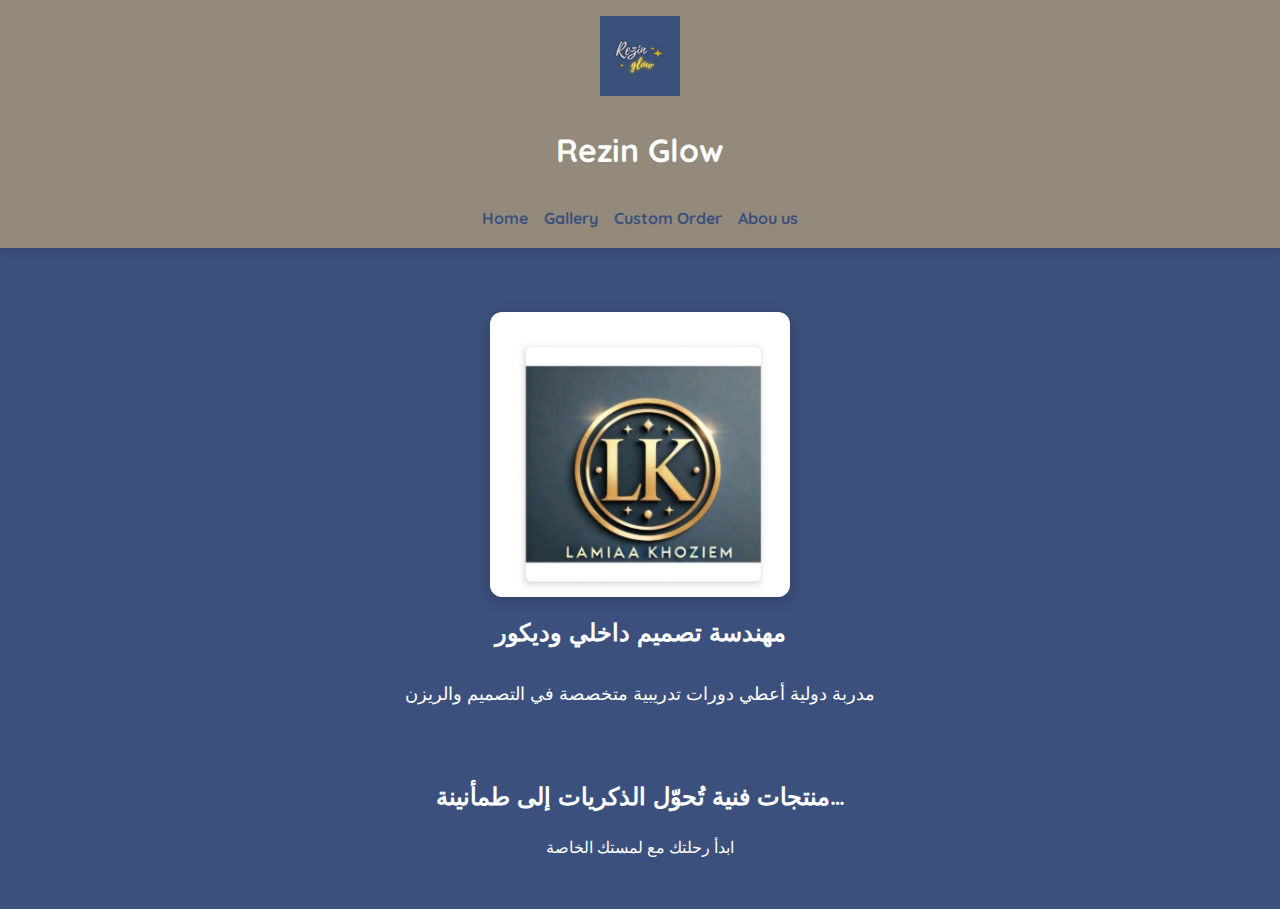
<file: index.html>
<!DOCTYPE html>
<html lang="en">
    <head>
        <meta charset="UTF-8" />
        <meta name="viewport" content="width=device-width, initial-scale=1.0" />
        <title>Rizen - Home</title>
        <link rel="stylesheet" href="styles.css" />
    </head>
    <body class="home">
        <header>
            <div class="header-content">
                <img src="logo.png" alt="Rizen Logo" class="logo" />
                <h1>Rezin Glow</h1>
            </div>
            <nav>
                <a href="index.html">Home</a>
                <a href="gallery.html">Gallery</a>
                <a href="Custom Order.html">Custom Order</a>
                <a href="About us.html">Abou us</a>
            </nav>
        </header>

        <main>
            <section class="intro-section">
                <img src="intro1.png" alt class="intro-img" />
                <h2>مهندسة تصميم داخلي وديكور</h2>
                <p>مدربة دولية أعطي دورات تدريبية متخصصة في التصميم والريزن</p>
            </section>

            <section class="message">
                <h2>منتجات فنية تُحوّل الذكريات إلى طمأنينة…</h2>
                <p>ابدأ رحلتك مع لمستك الخاصة</p>
            </section>
        </main>
    </body>
</html>
</file>
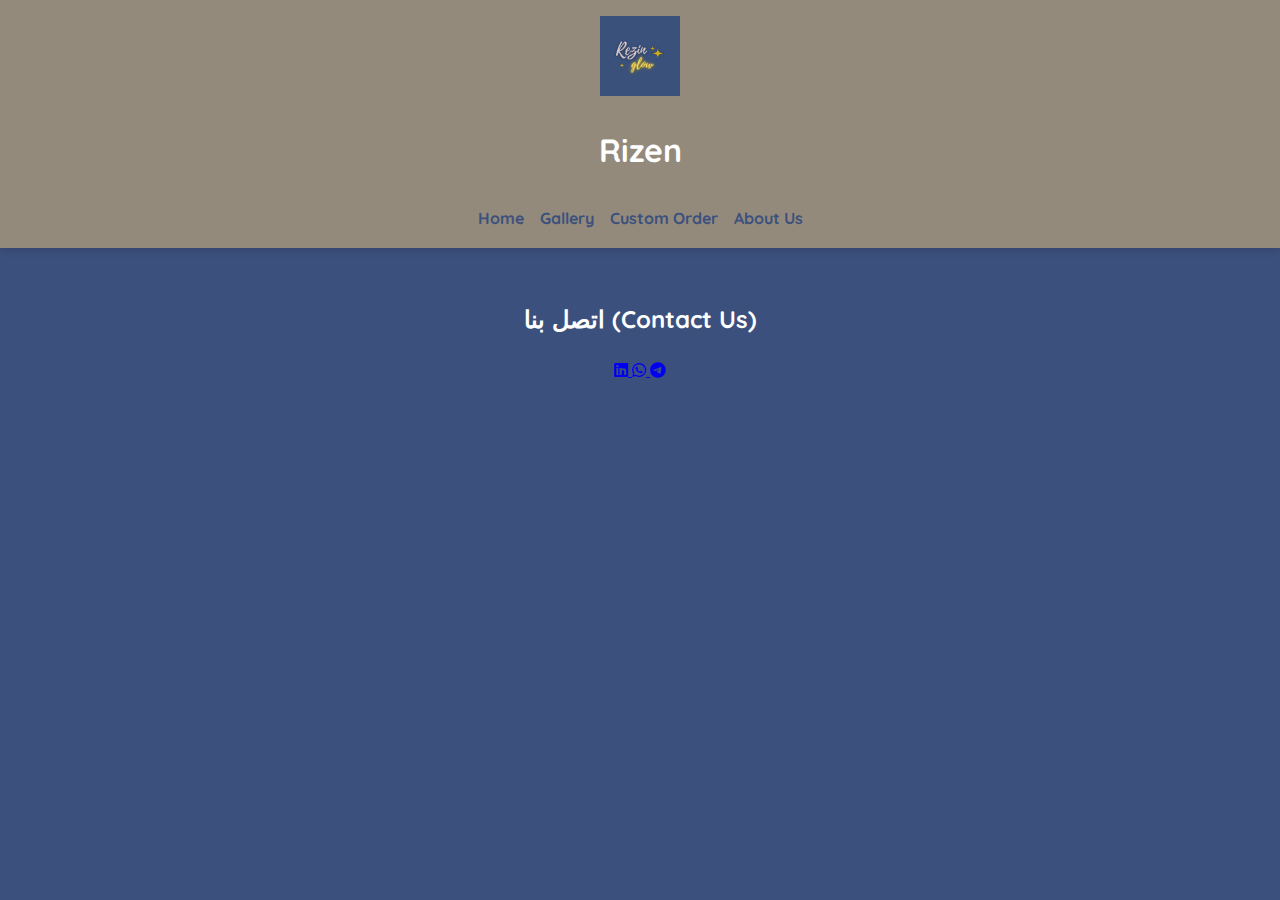
<file: About us.html>
<!DOCTYPE html>
<html lang="en">
    <head>
        <meta charset="UTF-8" />
        <meta name="viewport" content="width=device-width, initial-scale=1.0" />
        <title>Rizen - Contact Us</title>
        <link rel="stylesheet" href="styles.css" />
        <link rel="stylesheet"
            href="https://cdnjs.cloudflare.com/ajax/libs/font-awesome/6.5.0/css/all.min.css" />
    </head>
    <body class="contact">
        <header>
            <div class="header-content">
                <img src="logo.png" alt="Rizen Logo" class="logo" />
                <h1>Rizen</h1>
            </div>
            <nav>
                <a href="index.html">Home</a>
                <a href="gallery.html">Gallery</a>
                <a href="Custom Order.html">Custom Order</a>
                <a href="About us.html">About Us</a>
            </nav>
        </header>

        <main>
            <section class="contact-section">
                <h2>اتصل بنا (Contact Us)</h2>

                <div class="social-icons">
                    <!-- LinkedIn -->
                    <a
                        href="https://www.linkedin.com/in/lamiaa-khoziem-2b21aa23a?utm_source=share&utm_campaign=share_via&utm_content=profile&utm_medium=android_app"
                        target="_blank" class="linkedin" title="LinkedIn">
                        <i class="fab fa-linkedin"></i>
                    </a>

                    <!-- WhatsApp -->
                    <a href="https://wa.me/966581356327"
                        target="_blank" class="whatsapp" title="WhatsApp">
                        <i class="fab fa-whatsapp"></i>
                    </a>

                    <!-- Telegram -->
                    <a href="https://t.me/Lamiaa171"
                        target="_blank" class="telegram" title="Telegram">
                        <i class="fab fa-telegram"></i>
                    </a>
                </div>
            </section>
        </main>
    </body>
</html>
</file>
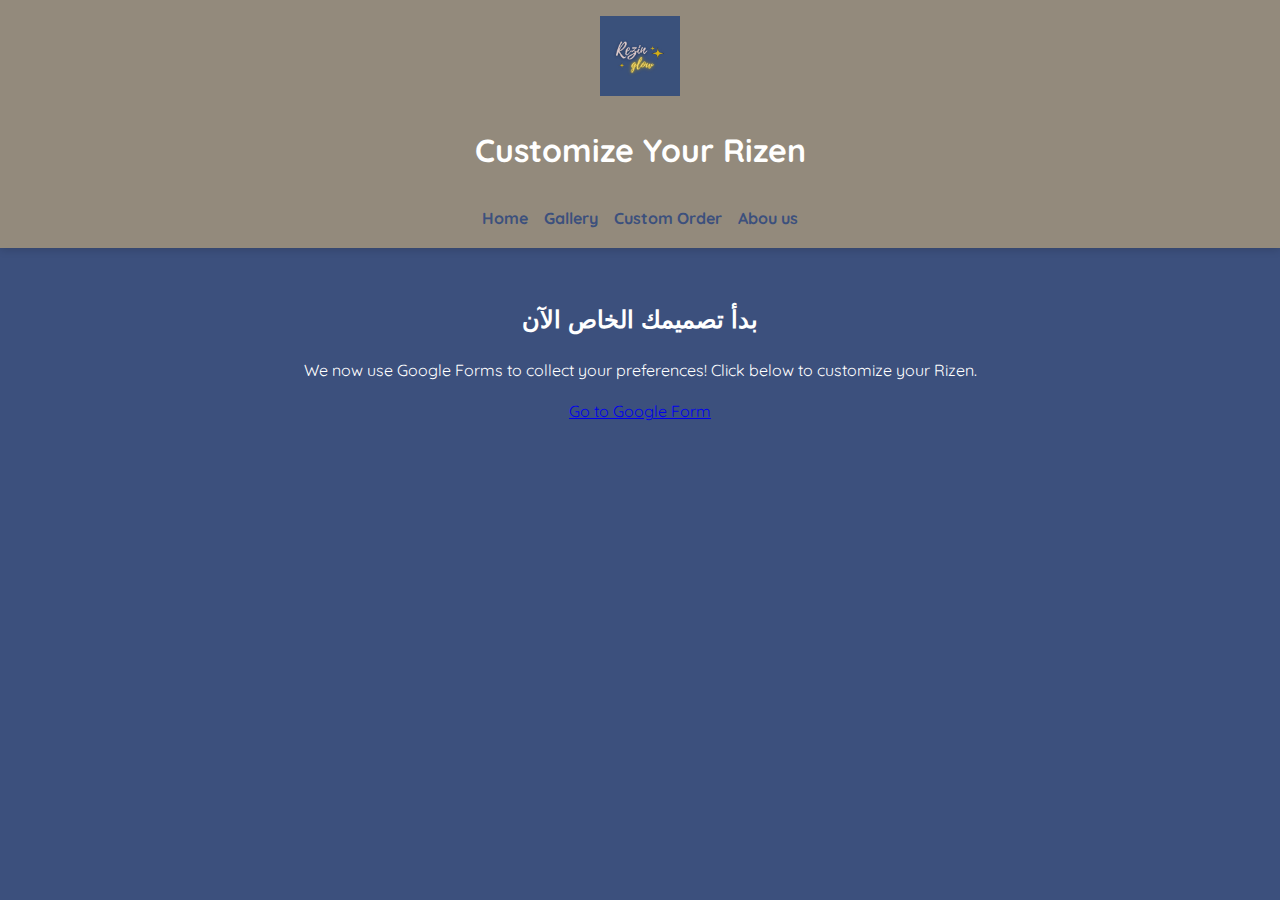
<file: Custom Order.html>
<!DOCTYPE html>
<html lang="en">
    <head>
        <meta charset="UTF-8" />
        <meta name="viewport" content="width=device-width, initial-scale=1.0" />
        <title>Rizen - Survey</title>
        <link rel="stylesheet" href="styles.css" />
    </head>
    <body>
        <header>
            <div class="header-content">
                <img src="logo.png" alt="Rizen Logo" class="logo" />
                <h1>Customize Your Rizen</h1>
            </div>
            <nav>
                <a href="index.html">Home</a>
                <a href="gallery.html">Gallery</a>
                <a href="Custom Order.html">Custom Order</a>
                <a href="About us.html">Abou us</a>
            </nav>
        </header>

        <main>
            <section class="survey-section">
                <h2>بدأ تصميمك الخاص الآن</h2>
                <p>We now use Google Forms to collect your preferences! Click
                    below to customize your Rizen.</p>

                    <a href="https://forms.gle/CJjSgATUyrpqx5yc7" target="_blank" class="survey-button">
                        Go to Google Form
                      </a>
                      
                </a>
            </section>
        </main>
    </body>
</html>
</file>
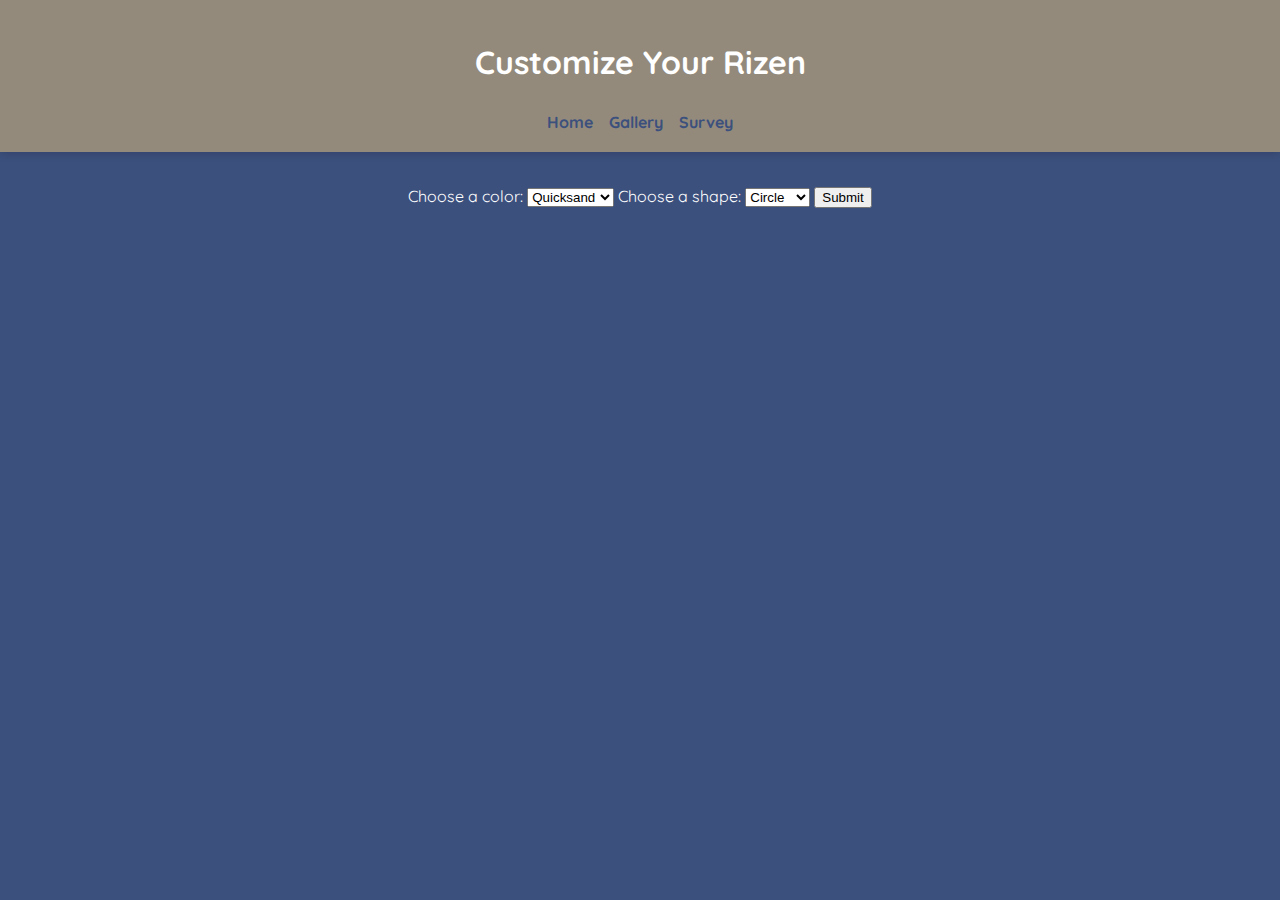
<file: survey.html>
<!DOCTYPE html>
<html lang="en">
    <head>
        <meta charset="UTF-8">
        <meta name="viewport" content="width=device-width, initial-scale=1.0">
        <title>Rizen - Survey</title>
        <link rel="stylesheet" href="styles.css">
    </head>
    <body>
        <header>
            <h1>Customize Your Rizen</h1>
            <nav>
                <a href="index.html">Home</a>
                <a href="gallery.html">Gallery</a>
                <a href="survey.html">Survey</a>
            </nav>
        </header>
        <main>
            <form>
                <label for="color">Choose a color:</label>
                <select id="color" name="color">
                    <option value="quicksand">Quicksand</option>
                    <option value="royalblue">Royal Blue</option>
                </select>

                <label for="shape">Choose a shape:</label>
                <select id="shape" name="shape">
                    <option value="circle">Circle</option>
                    <option value="square">Square</option>
                </select>

                <button type="submit">Submit</button>
            </form>
        </main>
    </body>
</html>
</file>
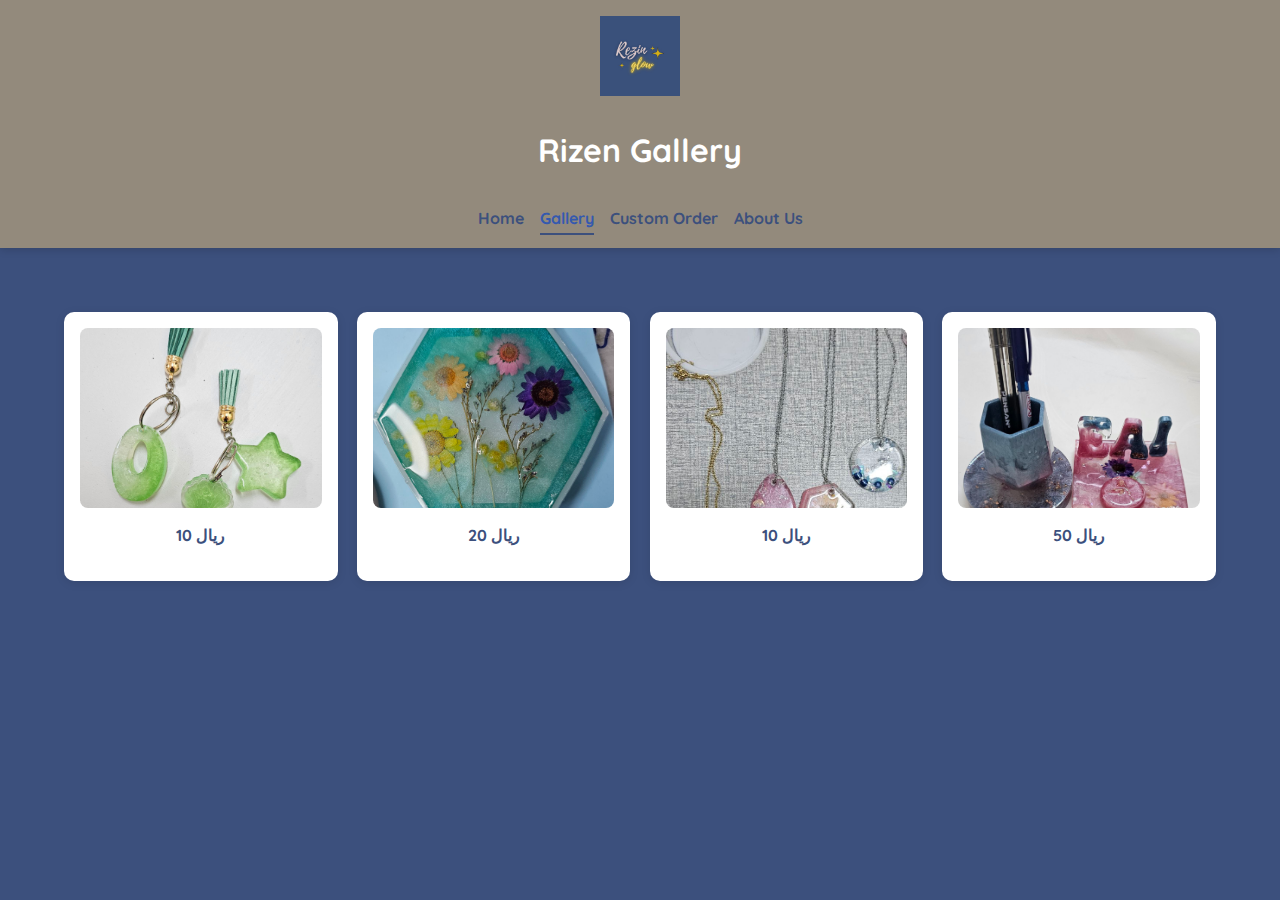
<file: lolo/gallery.html>
<!DOCTYPE html>
<html lang="en">
    <head>
        <meta charset="UTF-8" />
        <meta name="viewport" content="width=device-width, initial-scale=1.0" />
        <title>Rizen - Gallery</title>
        <link rel="stylesheet" href="styles.css" />
    </head>
    <body>
        <header>
            <div class="header-content">
                <img src="logo.png" alt="Rizen Logo" class="logo" />
                <h1>Rizen Gallery</h1>
            </div>
            <nav>
                <a href="index.html">Home</a>
                <a href="gallery.html" class="active">Gallery</a>
                <a href="Custom Order.html">Custom Order</a>
                <a href="About us.html">About Us</a>
            </nav>
        </header>

        <main>
            <section class="gallery">
                <div class="gallery-item">
                    <img src="Rizen 1.png" alt="Rizen 1" />
                    <p>10 ريال</p>
                </div>
                <div class="gallery-item">
                    <img src="Rizen 2.png" alt="Rizen 2" />
                    <p>20 ريال</p>
                </div>
                <div class="gallery-item">
                    <img src="Rizen 3.png" alt="Rizen 3" />
                    <p>10 ريال</p>
                </div>
                <div class="gallery-item">
                    <img src="Rizen 4.png" alt="Rizen 4" />
                    <p>50 ريال</p>
                </div>
            </section>
        </main>
    </body>
</html>
</file>
<file: styles.css>
@import url('https://fonts.googleapis.com/css2?family=Quicksand&display=swap');

body {
  margin: 0;
  padding: 0;
  background-color: #3C507D; /* Sapphire */
  font-family: 'Quicksand', sans-serif;
  color: white;
  line-height: 1.6;
}

/* Logo */
.logo {
  width: 80px;
  height: auto;
}

/* Header */
header {
  background-color: #938a7c; /* Shellstone */
  padding: 1rem;
  text-align: center;
  box-shadow: 0 2px 8px rgba(0,0,0,0.15);
}

.header-content {
  display: flex;
  flex-direction: column;
  align-items: center;
  gap: 0.5rem;
}

nav {
  display: flex;
  justify-content: center;
  flex-wrap: wrap;
  gap: 1rem;
  font-family: 'Quicksand', sans-serif;
  margin-top: 0.5rem;
}

nav a {
  color: #3C507D;
  text-decoration: none;
  font-weight: bold;
  font-size: 1rem;
  position: relative;
  transition: color 0.3s ease;
}

nav a:hover,
nav a:focus {
  color: #5a72a3;
}

nav a::after {
  content: "";
  position: absolute;
  left: 0;
  bottom: -3px;
  width: 0;
  height: 2px;
  background-color: #3C507D;
  transition: width 0.3s ease;
}

nav a:hover::after,
nav a:focus::after {
  width: 100%;
}

nav a.active {
  color: #3459af;
}

nav a.active::after {
  width: 100%;
}

main {
  padding: 2rem;
  text-align: center;
}

/* Intro Section */
.intro-section {
  display: flex;
  flex-direction: column;
  align-items: center;
  justify-content: center;
  text-align: center;
  padding: 2rem 1rem;
  font-family: 'Quicksand', sans-serif;
  color: #ffffff;
}

.intro-section h2 {
  font-size: 1.5rem;
  margin-top: 1rem;
}

.intro-section p {
  font-size: 1.1rem;
  margin-top: 0.5rem;
}

.intro-section .intro-img {
  width: 100%;
  max-width: 300px;
  height: auto;
  border-radius: 12px;
  box-shadow: 0 4px 15px rgba(0, 0, 0, 0.2);
}

/* Gallery Responsive Grid */
.gallery {
  display: grid;
  grid-template-columns: repeat(auto-fit, minmax(160px, 1fr));
  gap: 1.2rem;
  padding: 2rem;
}

.gallery-item {
  background-color: #fff;
  border-radius: 10px;
  padding: 1rem;
  box-shadow: 0 2px 10px rgba(0, 0, 0, 0.1);
  text-align: center;
  color: #3C507D;
  font-family: 'Quicksand', sans-serif;
}

.gallery-item img {
  width: 100%;
  height: 180px;
  object-fit: cover;
  border-radius: 8px;
}

.gallery-item p {
  margin-top: 0.5rem;
  font-size: 1rem;
  font-weight: bold;
}

/* Media Queries */
@media (max-width: 768px) {
  .header-content {
    flex-direction: column;
  }

  nav {
    flex-direction: column;
    gap: 0.5rem;
  }

  main {
    padding: 1rem;
  }

  .gallery {
    padding: 1rem;
    grid-template-columns: repeat(auto-fit, minmax(140px, 1fr));
  }

  .gallery-item img {
    height: 140px;
  }
}

@media (max-width: 480px) {
  nav a {
    font-size: 0.95rem;
  }

  .gallery-item p {
    font-size: 0.9rem;
  }

  .logo {
    width: 60px;
  }

  .intro-section .intro-img {
    max-width: 250px;
  }
}
</file>
<file: lolo/styles.css>
@import url('https://fonts.googleapis.com/css2?family=Quicksand&display=swap');

body {
  margin: 0;
  padding: 0;
  background-color: #3C507D; /* Sapphire */
  font-family: 'Quicksand', sans-serif;
  color: white;
  line-height: 1.6;
}

/* Logo */
.logo {
  width: 80px;
  height: auto;
}

/* Header */
header {
  background-color: #938a7c; /* Shellstone */
  padding: 1rem;
  text-align: center;
  box-shadow: 0 2px 8px rgba(0,0,0,0.15);
}

.header-content {
  display: flex;
  flex-direction: column;
  align-items: center;
  gap: 0.5rem;
}

nav {
  display: flex;
  justify-content: center;
  flex-wrap: wrap;
  gap: 1rem;
  font-family: 'Quicksand', sans-serif;
  margin-top: 0.5rem;
}

nav a {
  color: #3C507D;
  text-decoration: none;
  font-weight: bold;
  font-size: 1rem;
  position: relative;
  transition: color 0.3s ease;
}

nav a:hover,
nav a:focus {
  color: #5a72a3;
}

nav a::after {
  content: "";
  position: absolute;
  left: 0;
  bottom: -3px;
  width: 0;
  height: 2px;
  background-color: #3C507D;
  transition: width 0.3s ease;
}

nav a:hover::after,
nav a:focus::after {
  width: 100%;
}

nav a.active {
  color: #3459af;
}

nav a.active::after {
  width: 100%;
}

main {
  padding: 2rem;
  text-align: center;
}

/* Intro Section */
.intro-section {
  display: flex;
  flex-direction: column;
  align-items: center;
  justify-content: center;
  text-align: center;
  padding: 2rem 1rem;
  font-family: 'Quicksand', sans-serif;
  color: #ffffff;
}

.intro-section h2 {
  font-size: 1.5rem;
  margin-top: 1rem;
}

.intro-section p {
  font-size: 1.1rem;
  margin-top: 0.5rem;
}

.intro-section .intro-img {
  width: 100%;
  max-width: 300px;
  height: auto;
  border-radius: 12px;
  box-shadow: 0 4px 15px rgba(0, 0, 0, 0.2);
}

/* Gallery Responsive Grid */
.gallery {
  display: grid;
  grid-template-columns: repeat(auto-fit, minmax(160px, 1fr));
  gap: 1.2rem;
  padding: 2rem;
}

.gallery-item {
  background-color: #fff;
  border-radius: 10px;
  padding: 1rem;
  box-shadow: 0 2px 10px rgba(0, 0, 0, 0.1);
  text-align: center;
  color: #3C507D;
  font-family: 'Quicksand', sans-serif;
}

.gallery-item img {
  width: 100%;
  height: 180px;
  object-fit: cover;
  border-radius: 8px;
}

.gallery-item p {
  margin-top: 0.5rem;
  font-size: 1rem;
  font-weight: bold;
}

/* Media Queries */
@media (max-width: 768px) {
  .header-content {
    flex-direction: column;
  }

  nav {
    flex-direction: column;
    gap: 0.5rem;
  }

  main {
    padding: 1rem;
  }

  .gallery {
    padding: 1rem;
    grid-template-columns: repeat(auto-fit, minmax(140px, 1fr));
  }

  .gallery-item img {
    height: 140px;
  }
}

@media (max-width: 480px) {
  nav a {
    font-size: 0.95rem;
  }

  .gallery-item p {
    font-size: 0.9rem;
  }

  .logo {
    width: 60px;
  }

  .intro-section .intro-img {
    max-width: 250px;
  }
}
</file>
